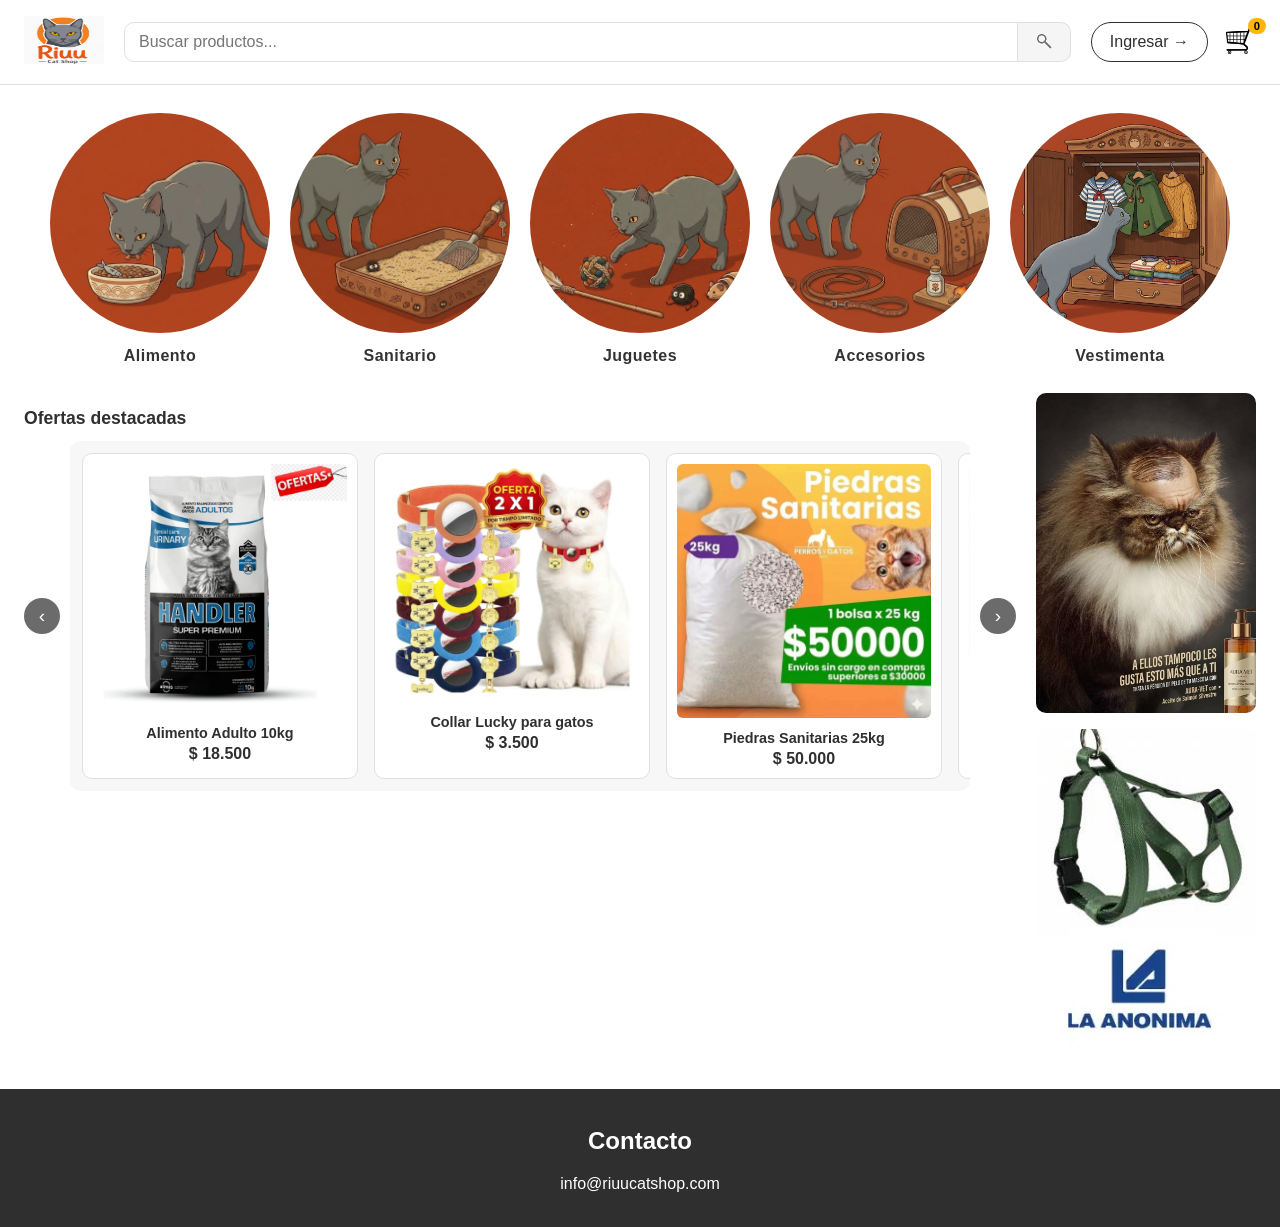
<file: index.html>
<!DOCTYPE html>
<html lang="es">
<head>
  <meta charset="UTF-8">
    <!-- Ajusta la visualización en dispositivos móviles -->
  <meta name="viewport" content="width=device-width, initial-scale=1">
  <meta name="description" content="Riuu Cat Shop - tienda virtual de productos para gatos">
  <title>Riuu Cat Shop</title>
  <!-- Vincula  a la hoja CSS externa:  -->
  <link rel="stylesheet" href="estilos.css">
</head>
<body>
  <!-- Enlace oculto para accesibilidad: permite saltar directamente al contenido principal -->
  <a href="#contenido" class="skip-link">Saltar al contenido principal</a>

  <!-- ============================ Encabezado ===========================================  -->
  <header class="header-principal"> 
    <!-- LOGO -->
    <div class="contenedor-logo">
      <a href="index.html" aria-label="Riuu Cat Shop, ir al inicio">
        <img src="img/logo-RiuuCatShop.png" alt="" width="80" height="60">
      </a>
    </div>

    <!-- Bóton para abrir/cerrar menú de categorías (pensado para móviles) -->
    <button class="boton-menu" type="button" aria-expanded="false" aria-controls="menu-categorias">
      <span class="sr-only">Abrir o cerrar menú de categorías</span> 
      <span aria-hidden="true">Menú</span>
    </button>

    <!-- Formulario de búsqueda con campo -->
    <form class="buscador" role="search">
      <label for="buscador" class="sr-only">Buscar productos</label>
      <input type="search" id="buscador" name="buscador" placeholder="Buscar productos...">
      <button type="submit" aria-label="Buscar">
        <img src="img/icono-lupa.png" alt="" width="20" height="20">
      </button>
    </form>

    <!-- LOGIN y CARRITO -->
    <nav class="acciones-usuario" aria-label="Cuenta y carrito">
      <a href="#" class="btn-ingresar">Ingresar →</a>
      <a href="pages/carrito.html" class="icono-carrito" aria-label="Ver carrito de compras">
        <img src="img/icono-carrito.png" alt="" width="30" height="30">
        <span id="contador-carrito" class="contador-carrito">0</span>
      </a>
    </nav>
  </header>

  <!-- ============================ Menú de categorias ==================================  -->
  <nav id="menu-categorias" class="categorias" aria-label="Categorías de productos">
    <ul>
      <li>
        <a href="#" class="categoria" data-categoria="alimento">
          <img src="img/categoria-alimento.jpeg" alt="" width="80" height="80">
          <span>Alimento</span>
        </a>
      </li>
      <li>
        <a href="#" class="categoria" data-categoria="sanitario">
          <img src="img/categoria-sanitario.jpeg" alt="" width="80" height="80">
          <span>Sanitario</span>
        </a>
      </li>
      <li>
        <a href="#" class="categoria" data-categoria="juguetes">
          <img src="img/categoria-juguete.jpeg" alt="" width="80" height="80">
          <span>Juguetes</span>
        </a>
      </li>
      <li>
        <a href="#" class="categoria" data-categoria="accesorios">
          <img src="img/categoria-accesorio.jpeg" alt="" width="80" height="80">
          <span>Accesorios</span>
        </a>
      </li>
      <li>
        <a href="#" class="categoria" data-categoria="vestimenta">
          <img src="img/categoria-vestimenta.jpeg" alt="" width="80" height="80">
          <span>Vestimenta</span>
        </a>
      </li>
    </ul>
  </nav>

  <!-- ============================ Contenido principal =================================  -->
  <main id="contenido">
      <div class="contenido-principal">

      <!-- Columna izquierda: ofertas y, debajo, los resultados de filtros/búsqueda -->
      <div class="columna-catalogo">

        <!-- Sección carrusel de ofertas -->
        <section class="carrusel-ofertas" aria-label="Ofertas destacadas">
          <h2>Ofertas destacadas</h2>
          <div class="carrusel-wrapper">
            <button type="button" class="carrusel-flecha carrusel-anterior" aria-label="Oferta anterior">‹</button>

            <div id="contenedor-ofertas" class="contenedor-ofertas">
              <!-- Las tarjetas se generan desde app.js, leyendo data/productos.js -->
            </div>

            <button type="button" class="carrusel-flecha carrusel-siguiente" aria-label="Oferta siguiente">›</button>
          </div>
        </section>

        <!-- Resultados de la categoría elegida o de la búsqueda (oculta hasta que se use un filtro) -->
        <section id="seccion-catalogo" class="catalogo" aria-labelledby="titulo-catalogo" hidden>
          <h2 id="titulo-catalogo"></h2>
          <ul id="lista-catalogo" class="lista-productos" aria-live="polite"></ul>
        </section>
      </div>

      <!-- Lateral de Publicidad -->
      <section id="contenedor-publicidad" aria-label="Publicidad"></section>
    </div>
  </main>

  <!-- ============================ Footer =============================================  -->
  <footer class="contactos">
    <h2>Contacto</h2>
    <p>info@riuucatshop.com</p>
  </footer>

  <script src="data/productos.js" defer></script>
  <script src="app.js" defer></script>
</body>
</html>
</file>
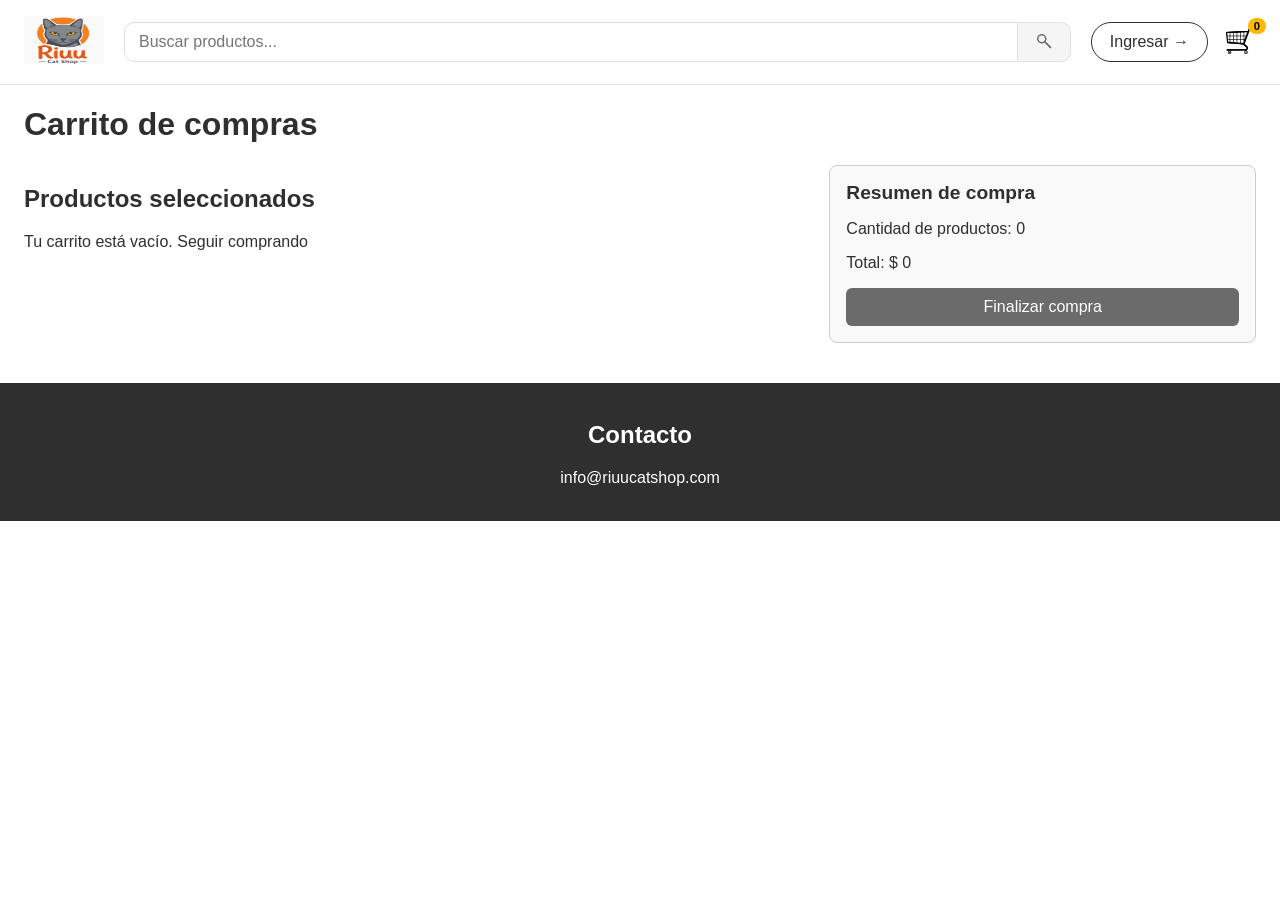
<file: pages/carrito.html>
<!DOCTYPE html>
<html lang="es">
<head>
  <meta charset="UTF-8">
  <!-- Ajusta la visualización en dispositivos móviles -->
  <meta name="viewport" content="width=device-width, initial-scale=1">
  <meta name="description" content="Carrito de compras de Riuu Cat Shop">
  <title>Carrito de compras - Riuu Cat Shop</title>
  <!-- Vincula la hoja CSS externa -->
  <link rel="stylesheet" href="../estilos.css">
</head>
<body>
  <!-- Enlace oculto para accesibilidad: permite saltar directamente al contenido principal -->
  <a href="#contenido" class="skip-link">Saltar al contenido principal</a>

  <!-- ============================ Encabezado =========================================== -->
  <header class="header-principal">
    <div class="contenedor-logo">
      <a href="../index.html" aria-label="Riuu Cat Shop, ir al inicio">
        <img src="../img/logo-RiuuCatShop.png" alt="" width="80" height="60">
      </a>
    </div>

    <form class="buscador" role="search">
      <label for="buscador" class="sr-only">Buscar productos</label>
      <input type="search" id="buscador" name="buscador" placeholder="Buscar productos...">
      <button type="submit" aria-label="Buscar">
        <img src="../img/icono-lupa.png" alt="" width="20" height="20">
      </button>
    </form>

    <nav class="acciones-usuario" aria-label="Cuenta y carrito">
      <a href="#" class="btn-ingresar">Ingresar →</a>
      <a href="carrito.html" class="icono-carrito" aria-label="Ver carrito de compras" aria-current="page">
        <img src="../img/icono-carrito.png" alt="" width="30" height="30">
        <span id="contador-carrito" class="contador-carrito">0</span>
      </a>
    </nav>
  </header>

  <!-- ============================ Contenido principal ================================= -->
  <main id="contenido">
    <h1>Carrito de compras</h1>
    <p id="mensaje-compra" class="mensaje-compra" role="status" hidden></p>

    <div class="contenido-carrito">

      <!-- Lista de productos: las filas las genera renderizarCarrito() en app.js
           a partir del carrito guardado en localStorage -->
      <section class="lista-carrito" aria-labelledby="titulo-lista">
        <h2 id="titulo-lista">Productos seleccionados</h2>

        <p id="carrito-vacio" class="carrito-vacio" hidden>
          Tu carrito está vacío. <a href="../index.html">Seguir comprando</a>
        </p>

        <ul id="lista-carrito" class="lista-productos-carrito"></ul>
      </section>

      <!-- Resumen de compra -->
      <aside class="resumen-compra" aria-labelledby="titulo-resumen">
        <h2 id="titulo-resumen">Resumen de compra</h2>
        <p class="resumen-cantidad">Cantidad de productos: <span id="cantidad-total" aria-live="polite">0</span></p>
        <p class="resumen-total">Total: <span id="total-compra" aria-live="polite">$ 0</span></p>
        <button type="button" id="btn-finalizar" class="btn-finalizar">Finalizar compra</button>
      </aside>
    </div>

    <!-- Diálogo de login: se abre al finalizar la compra si todavía no hay sesión guardada -->
    <dialog id="dialogo-login" aria-labelledby="titulo-login">
      <h2 id="titulo-login">Ingresá para finalizar tu compra</h2>
      <form id="form-login" novalidate>
        <label for="login-email">Correo electrónico</label>
        <input type="email" id="login-email" name="email" required autocomplete="email">

        <label for="login-clave">Contraseña</label>
        <input type="password" id="login-clave" name="clave" required minlength="6" autocomplete="current-password">

        <p id="login-error" class="mensaje-error" role="alert" hidden></p>

        <button type="submit" class="btn-finalizar">Ingresar y finalizar compra</button>
        <button type="button" id="btn-cancelar-login" class="btn-secundario">Cancelar</button>
      </form>
    </dialog>
  </main>

  <!-- ============================ Footer ============================================= -->
  <footer class="contactos">
    <h2>Contacto</h2>
    <p>info@riuucatshop.com</p>
  </footer>

  <script src="../data/productos.js" defer></script>
  <script src="../app.js" defer></script>
</body>
</html>
</file>
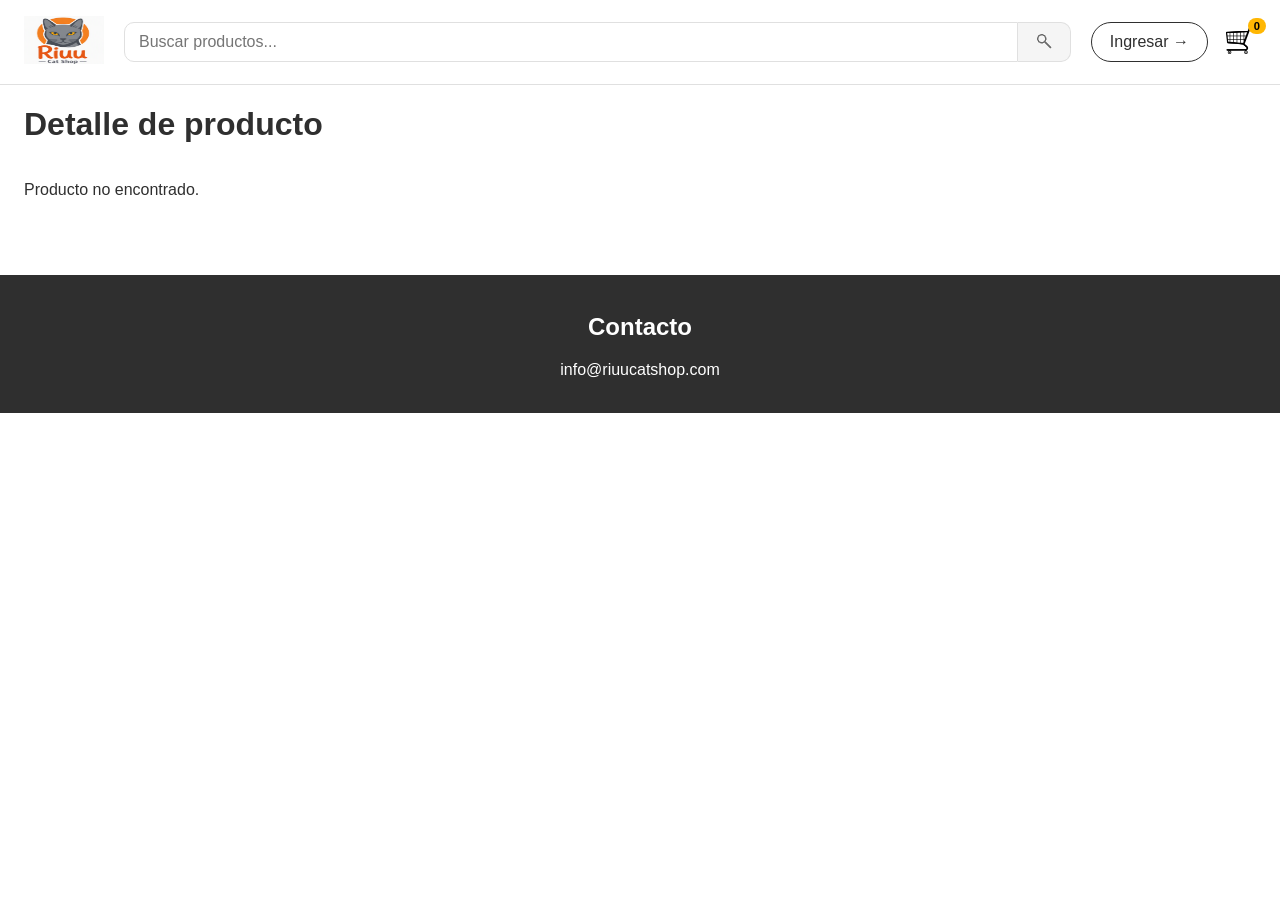
<file: pages/producto.html>
<!DOCTYPE html>
<html lang="es">
<head>
  <meta charset="UTF-8">
  <!-- Ajusta la visualización en dispositivos móviles -->
  <meta name="viewport" content="width=device-width, initial-scale=1">
  <meta name="description" content="Detalle de producto - Riuu Cat Shop">
  <title>Producto - Riuu Cat Shop</title>
  <!-- Vincula la hoja CSS externa -->
  <link rel="stylesheet" href="../estilos.css">
</head>
<body>
  <!-- Enlace oculto para accesibilidad: permite saltar directamente al contenido principal -->
  <a href="#contenido" class="skip-link">Saltar al contenido principal</a>

  <!-- ============================ Encabezado =========================================== -->
  <header class="header-principal">
    <div class="contenedor-logo">
      <a href="../index.html" aria-label="Riuu Cat Shop, ir al inicio">
        <img src="../img/logo-RiuuCatShop.png" alt="Logo Riuu Cat Shop" width="80" height="60">
      </a>
    </div>

    <form class="buscador" role="search">
      <label for="buscador" class="sr-only">Buscar productos</label>
      <input type="search" id="buscador" name="buscador" placeholder="Buscar productos...">
      <button type="submit" aria-label="Buscar">
        <img src="../img/icono-lupa.png" alt="Buscar" width="20" height="20">
      </button>
    </form>

    <nav class="acciones-usuario" aria-label="Cuenta y carrito">
      <a href="#" class="btn-ingresar">Ingresar →</a>
      <a href="carrito.html" class="icono-carrito" aria-label="Ver carrito de compras">
        <img src="../img/icono-carrito.png" alt="Carrito" width="30" height="30">
        <span id="contador-carrito" class="contador-carrito">0</span>
      </a>
    </nav>
  </header>

  <!-- ============================ Contenido principal ================================= -->
  <main id="contenido">
    <h1>Detalle de producto</h1>

    <!-- Detalle del producto: generado dinámicamente por renderizarDetalleProducto() en app.js,
         según el id recibido por query string (producto.html?id=N) -->
    <section class="detalle-producto" id="detalle-producto"></section>

       <!-- Productos relacionados: los arma renderizarRelacionados() en app.js (misma categoría) -->
    <section id="productos-relacionados" class="productos-relacionados" aria-labelledby="titulo-relacionados" hidden>
      <h2 id="titulo-relacionados">Productos relacionados</h2>
      <div id="relacionados-grid" class="relacionados-grid"></div>
    </section>
  </main>

  <!-- ============================ Footer ============================================= -->
  <footer class="contactos">
    <h2>Contacto</h2>
    <p>info@riuucatshop.com</p>
  </footer>

  <script src="../data/productos.js" defer></script>
  <script src="../app.js" defer></script>
</body>
</html>
</file>
<file: estilos.css>
/* ===== Variables y reset básico ===== */
:root {
  --color-primario: #2f2f2f;
  --color-secundario: #6b6b6b;
  --color-fondo: #ffffff;
  --color-acento: #ffb703;
  --color-borde: #e0e0e0;
  --radio: 10px;
  --fuente: Arial, Helvetica, sans-serif;
}

* { box-sizing: border-box; }

/* ===== Utilidades de accesibilidad ===== */
.sr-only {
  position: absolute;
  width: 1px;
  height: 1px;
  padding: 0;
  margin: -1px;
  overflow: hidden;
  clip: rect(0, 0, 0, 0);
  white-space: nowrap;
  border: 0;
}

.skip-link {
  position: absolute;
  left: -9999px;
  top: 0;
  background: var(--color-acento);
  color: #000;
  padding: 10px 16px;
  z-index: 100;
}

.skip-link:focus {
  left: 10px;
  top: 10px;
}

/* ===== Estilos base ===== */
body {
  margin: 0;
  font-family: var(--fuente);
  color: var(--color-primario);
  background: var(--color-fondo);
}

a { text-decoration: none; color: inherit; }

/* Margen lateral del contenido principal en todas las páginas (alineado con el header) */
main {
  padding: 0 24px 40px;
}

/* ===== Header ===== */
.header-principal {
  display: flex;
  align-items: center;
  gap: 20px;
  padding: 16px 24px;
  border-bottom: 1px solid var(--color-borde);
  flex-wrap: wrap;
}

.contenedor-logo img { height: 48px; }

.boton-menu {
  display: none;
  margin-left: auto;
  padding: 8px 14px;
  border: 1px solid var(--color-borde);
  border-radius: var(--radio);
  background: #f5f5f5;
  cursor: pointer;
}

.buscador {
  flex: 1;
  display: flex;
  min-width: 200px;
}

.buscador input {
  flex: 1;
  padding: 10px 14px;
  border: 1px solid var(--color-borde);
  border-radius: var(--radio) 0 0 var(--radio);
  font-size: 1rem;
  min-width: 0; /* permite que el campo se achique en pantallas chicas */
}

.buscador button {
  padding: 0 16px;
  border: 1px solid var(--color-borde);
  border-left: none;
  border-radius: 0 var(--radio) var(--radio) 0;
  background: #f5f5f5;
  cursor: pointer;
}

.acciones-usuario {
  display: flex;
  align-items: center;
  gap: 18px;
}

.btn-ingresar {
  padding: 10px 18px;
  border: 1px solid var(--color-primario);
  border-radius: 999px;
}

.icono-carrito {
  position: relative;
  font-size: 1.4rem;
}

.contador-carrito {
  position: absolute;
  top: -6px;
  right: -10px;
  background: var(--color-acento);
  color: #000;
  font-size: 0.7rem;
  font-weight: bold;
  padding: 2px 6px;
  border-radius: 999px;
}

/* ===== Categorías ===== */
.categorias ul {
  list-style: none;
  display: flex;
  gap: 20px;
  justify-content: center;
  flex-wrap: wrap;
  padding: 28px 16px;
  margin: 0;
}

.categoria {
  display: flex;
  flex-direction: column;
  align-items: center;
  gap: 6px;
  text-align: center;
  font-size: 0.85rem;
  color: #333;
}

/* La imagen se recorta en círculo (border-radius 50% + object-fit: cover) */
.categoria img {
  width: 220px;
  height: 220px;
  border-radius: 50%;
  object-fit: cover;
  display: block;
}

.categoria span {
  font-size: 1rem;
  font-weight: 600;
  color: #333;
  margin-top: 8px;
  letter-spacing: 0.5px;
  font-family: 'Segoe UI', Arial, sans-serif;
}

.categoria:hover { transform: scale(1.05); }

/* En desktop, el menú de categorías siempre está visible */
@media (min-width: 701px) {
  #menu-categorias { display: block !important; }
}

/* ===== Contenido principal (catálogo e index.html) ===== */
.contenido-principal {
  display: flex;
  gap: 20px;
  align-items: flex-start;
  max-width: 1300px; /* en pantallas grandes no se estira de borde a borde */
  margin: 0 auto;
}

/* Columna izquierda (ofertas + resultados). min-width: 0 evita que las imágenes la ensanchen
   y empujen la publicidad. */
.columna-catalogo { flex: 1; min-width: 0; }

/* Carrusel de ofertas */
/* .carrusel-ofertas { flex: 1; } */
  .carrusel-ofertas h2,
  .publicidad h2 {
    font-size: 1.1rem;
    margin-bottom: 12px;
  }

/* contenedor que aloja las tarjetas del carrusel */
.carrusel-wrapper {
  display: flex;
  align-items: center;
  gap: 10px;
}
/* contenedor de las tarjetas del carrusel */
.contenedor-ofertas {
  flex: 1;
  display: flex;
  gap: 16px;
  overflow-x: hidden;
  max-width: calc(3 * 400px + 2 * 16px); /* 3 tarjetas + gaps */
  padding: 12px;
  background: #f7f7f7;
  border-radius: var(--radio);
  min-height: 220px;
}
/* Flechas del carrusel */
.carrusel-flecha {
  border: none;
  background: var(--color-secundario);
  color: #fff;
  width: 36px;
  height: 36px;
  border-radius: 50%;
  font-size: 1.2rem;
  cursor: pointer;
  flex-shrink: 0;
}
/* Tarjeta de producto */
.tarjeta-producto {
  flex: 0 0 calc(33.33% - 16px);
  background: #fff;
  border: 1px solid var(--color-borde);
  border-radius: var(--radio);
  padding: 10px;
  text-align: center;
}
/* Imagen de la tarjeta de producto */
.tarjeta-producto img {
  width: 100%;
  height: auto;
  object-fit: contain;
  border-radius: 6px;
}
/* Título de la tarjeta de producto */
.tarjeta-producto h3 {
  font-size: 0.9rem;
  margin: 8px 0 4px;
}
/* Precio de la tarjeta de producto */
.tarjeta-producto .precio {
  font-weight: bold;
  margin: 0;
}
/* ===================== Contenedor de publicidad ========================= */
/* Lateral con las publicidades, una debajo de la otra */
#contenedor-publicidad {
  width: 220px;
  flex-shrink: 0;
  display: flex;
  flex-direction: column;
  gap: 16px;
}
.publicidad {
  width: 220px;
  height: 320px;
  border-radius: var(--radio);
  overflow: hidden;
}
.publicidad a { display: block; height: 100%; }
.publicidad img {
  width: 100%;
  height: 100%;
  object-fit: cover;
  display: block;
}
.publicidad img {
  width: 100%;
  height: 100%;
  object-fit: cover; /* la imagen rellena todo el espacio, sin dejar ver fondo gris */
  display: block;
}



/* ===== Carrito de compras ===== */
.contenido-carrito {
  display: flex;
  gap: 20px;
  align-items: flex-start;
}

.lista-carrito { flex: 2; } /* ocupa más espacio que el resumen */

/* Saca la sangría y las viñetas que el navegador le pone por defecto a la lista */
.lista-productos-carrito {
  list-style: none;
  padding: 0;
  margin: 0;
}

.resumen-compra {
  flex: 1;
  border: 1px solid #ccc;
  padding: 16px;
  border-radius: 8px;
  background: #f9f9f9;
}

.item-carrito {
  display: grid;
  grid-template-columns: 100px 1fr auto auto auto;
  gap: 10px;
  align-items: center;
  padding: 10px;
  border-bottom: 1px solid #ddd;
}

.item-imagen {
  border-radius: 8px;
  object-fit: cover;
}

.item-nombre { font-weight: 600; }

.item-cantidad {
  display: flex;
  align-items: center;
  gap: 6px;
}

.btn-eliminar {
  background: none;
  border: none;
  color: red;
  font-weight: bold;
  cursor: pointer;
}

.resumen-compra h2 {
  margin-top: 0;
  font-size: 1.2rem;
}

.btn-finalizar {
  display: block;
  width: 100%;
  padding: 10px;
  margin-top: 12px;
  background: var(--color-secundario);
  color: #fff;
  border: none;
  border-radius: 6px;
  cursor: pointer;
  font-size: 1rem;
}

.btn-finalizar:hover {
  background: var(--color-primario);
}

/* ===== Detalle de producto ===== */
.detalle-producto {
  display: flex;
  flex-wrap: wrap;
  gap: 30px;
  margin: 20px 0;
}

.producto-imagen img {
  border-radius: 8px;
  object-fit: cover;
  max-width: 100%;
}

.producto-info {
  flex: 1;
  min-width: 280px;
}

.producto-info h2 {
  margin-top: 0;
  font-size: 1.6rem;
}

.producto-precio {
  font-size: 1.4rem;
  font-weight: bold;
  color: #333;
  margin: 10px 0;
}

.producto-cantidad {
  display: flex;
  align-items: center;
  gap: 8px;
  margin: 15px 0;
}

.producto-cantidad button {
  background: #eee;
  border: 1px solid #ccc;
  padding: 6px 10px;
  cursor: pointer;
  font-size: 1rem;
}

.btn-agregar {
  display: inline-block;
  margin-top: 15px;
  padding: 10px 20px;
  background: var(--color-secundario, #0077cc);
  color: #fff;
  border: none;
  border-radius: 6px;
  cursor: pointer;
  font-size: 1rem;
}

.btn-agregar:hover {
  background: var(--color-principal, #005fa3);
}

.producto-descripcion { margin-top: 20px; }

.producto-descripcion h3 {
  margin-bottom: 8px;
  font-size: 1.2rem;
}

/* ===== Productos relacionados ===== */
.productos-relacionados { margin-top: 40px; }

.relacionados-grid {
  display: grid;
  grid-template-columns: repeat(auto-fill, minmax(160px, 1fr));
  gap: 20px;
}

.relacionado {
  text-align: center;
  border: 1px solid #ddd;
  border-radius: 8px;
  padding: 10px;
  background: #fafafa;
  transition: transform 0.2s ease, box-shadow 0.2s ease;
}

.relacionado img {
  border-radius: 6px;
  margin-bottom: 8px;
}

.relacionado:hover {
  transform: translateY(-4px);
  box-shadow: 0 4px 10px rgba(0,0,0,0.1);
}

/* ===== Footer ===== */
.contactos {
  background: var(--color-primario);
  color: #fff;
  text-align: center;
  padding: 18px;
}

/* ===== Responsive básico ===== */
@media (max-width: 700px) {
  .contenido-principal { flex-direction: column; align-items: stretch; }
  #contenedor-publicidad { width: 100%; }
  .publicidad { width: 100%; }

  .boton-menu { display: block; }

  #menu-categorias { display: none; }
  #menu-categorias.mostrar { display: block; }

  .categorias ul { flex-direction: column; align-items: stretch; }
  .categoria { width: 100%; height: auto; flex-direction: row; justify-content: flex-start; border-radius: var(--radio); }

  /* Carrito: la lista y el resumen pasan a estar uno debajo del otro */
  .contenido-carrito { flex-direction: column; align-items: stretch; }
  /* Cada fila pasa de 5 columnas a 3: imagen | nombre y subtotal | cantidad y X */
  .item-carrito { grid-template-columns: 70px 1fr auto; }
  .item-imagen { width: 70px; height: 70px; grid-row: span 2; }
  .item-subtotal { grid-column: 2; }
}


/* ===== Filtros y descuentos (Andrés) ===== */
.categoria.activa img { box-shadow: 0 0 0 4px var(--color-primario); }
.categoria.activa span { text-decoration: underline; }

.precio del,
.producto-precio del { color: #777; font-weight: normal; }

.etiqueta-descuento {
  background: var(--color-primario);
  color: #fff;
  font-size: 0.75rem;
  padding: 2px 6px;
  border-radius: 999px;
}


/* ===== Lista de resultados (categoría / búsqueda) ===== */
.catalogo { margin-top: 32px; }
.catalogo h2 { font-size: 1.1rem; margin-bottom: 12px; }

.lista-productos {
  list-style: none;
  margin: 0;
  padding: 0;
  display: grid;
  grid-template-columns: repeat(auto-fill, minmax(200px, 1fr)); /* tantas columnas como entren */
  gap: 16px;
}
.lista-productos .tarjeta-producto { display: block; height: 100%; }
.lista-productos .tarjeta-producto img { aspect-ratio: 1 / 1; }


/* ===== Productos relacionados (enlaces) ===== */
a.relacionado { display: block; color: inherit; text-decoration: none; }
a.relacionado:hover { transform: translateY(-3px); }
.relacionado img { object-fit: contain; }
.relacionado p { margin: 4px 0; }
.relacionado-precio { font-weight: bold; }
</file>
